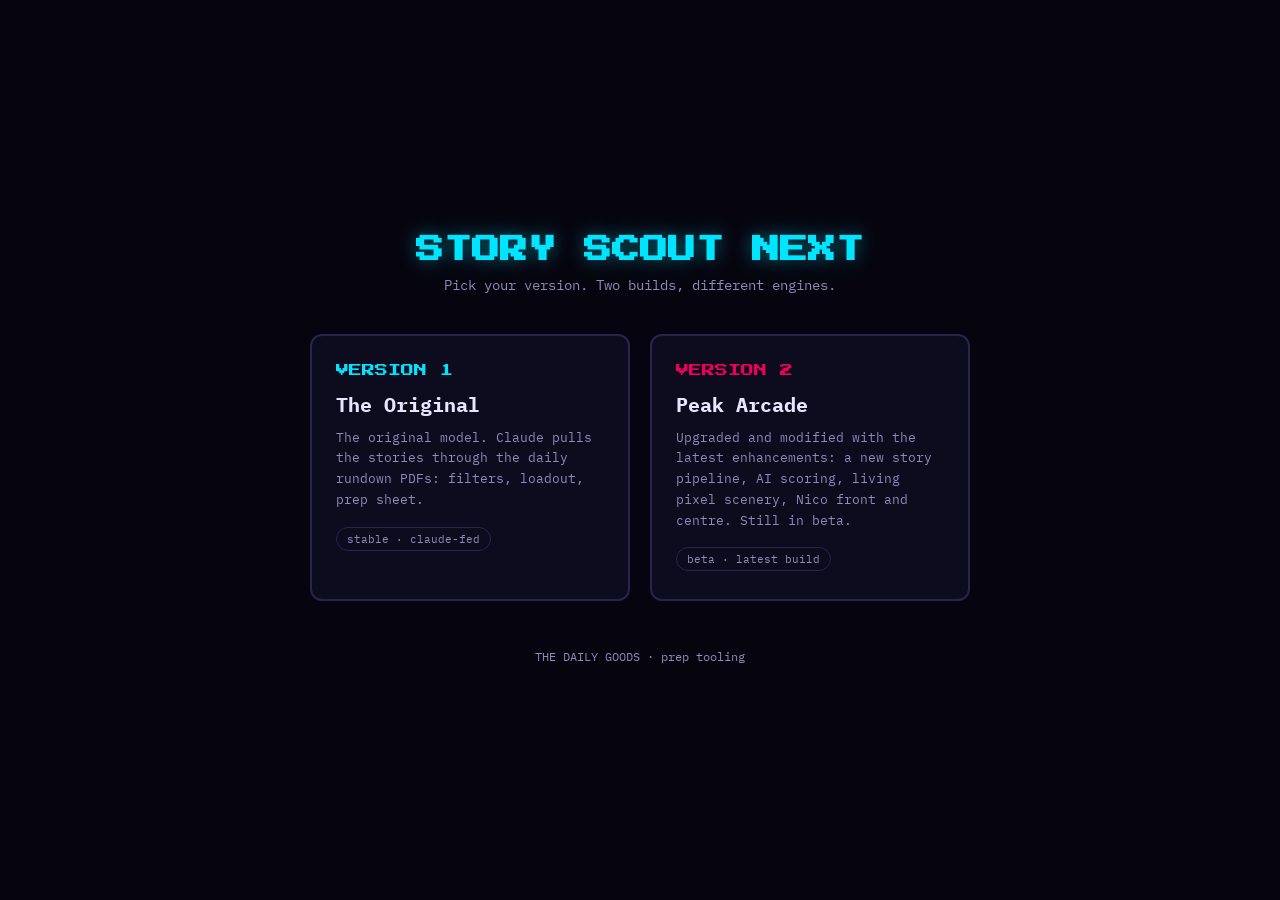
<file: index.html>
<!DOCTYPE html>
<html lang="en">
<head>
<meta charset="UTF-8" />
<meta name="viewport" content="width=device-width, initial-scale=1.0" />
<title>Story Scout Next — Pick your version</title>
<link rel="icon" href="data:image/svg+xml,%3Csvg xmlns='http://www.w3.org/2000/svg' viewBox='0 0 64 64'%3E%3Crect width='64' height='64' fill='%2306050f'/%3E%3Ctext x='50%25' y='58%25' text-anchor='middle' font-size='36' fill='%2300e5ff'%3ESS%3C/text%3E%3C/svg%3E" />
<link rel="preconnect" href="https://fonts.googleapis.com" />
<link rel="preconnect" href="https://fonts.gstatic.com" crossorigin />
<link href="https://fonts.googleapis.com/css2?family=Press+Start+2P&family=IBM+Plex+Mono:wght@400;500;600;700&display=swap" rel="stylesheet" />
<style>
  :root {
    --bg: #06050f;
    --panel: #0d0b1e;
    --border: #2a2350;
    --cyan: #00e5ff;
    --magenta: #ee005a;
    --sandy: #faae7b;
    --text: #e8e6ff;
    --muted: #8f8ab8;
  }
  * { box-sizing: border-box; margin: 0; padding: 0; }
  body {
    background: var(--bg);
    color: var(--text);
    font-family: "IBM Plex Mono", monospace;
    min-height: 100vh;
    display: flex;
    flex-direction: column;
    align-items: center;
    justify-content: center;
    padding: 24px;
  }
  h1 {
    font-family: "Press Start 2P", monospace;
    font-size: clamp(18px, 4vw, 28px);
    color: var(--cyan);
    text-align: center;
    margin-bottom: 12px;
    text-shadow: 0 0 18px rgba(0, 229, 255, .45);
  }
  .sub {
    color: var(--muted);
    text-align: center;
    margin-bottom: 40px;
    font-size: 14px;
  }
  .cards {
    display: flex;
    gap: 20px;
    flex-wrap: wrap;
    justify-content: center;
    max-width: 860px;
  }
  a.card {
    display: block;
    width: 320px;
    background: var(--panel);
    border: 2px solid var(--border);
    border-radius: 12px;
    padding: 28px 24px;
    text-decoration: none;
    color: var(--text);
    transition: transform .15s ease, border-color .15s ease, box-shadow .15s ease;
  }
  a.card:hover {
    transform: translateY(-4px);
    border-color: var(--cyan);
    box-shadow: 0 8px 32px rgba(0, 229, 255, .18);
  }
  a.card.v2:hover { border-color: var(--magenta); box-shadow: 0 8px 32px rgba(238, 0, 90, .18); }
  .ver {
    font-family: "Press Start 2P", monospace;
    font-size: 13px;
    color: var(--cyan);
    margin-bottom: 14px;
  }
  a.card.v2 .ver { color: var(--magenta); }
  a.card.fetcher:hover { border-color: var(--sandy); box-shadow: 0 8px 32px rgba(250, 174, 123, .18); }
  a.card.fetcher .ver { color: var(--sandy); }
  .card h2 { font-size: 20px; margin-bottom: 10px; }
  .card p { color: var(--muted); font-size: 13px; line-height: 1.6; }
  .tag {
    display: inline-block;
    margin-top: 16px;
    font-size: 11px;
    padding: 4px 10px;
    border: 1px solid var(--border);
    border-radius: 999px;
    color: var(--muted);
  }
  footer { margin-top: 48px; color: var(--muted); font-size: 12px; }
</style>
</head>
<body>
  <h1>STORY SCOUT NEXT</h1>
  <p class="sub">Pick your version. Two builds, different engines.</p>
  <div class="cards">
    <a class="card" href="https://jasonroti-pixel.github.io/daily-goods-rundowns/app.html">
      <div class="ver">VERSION 1</div>
      <h2>The Original</h2>
      <p>The original model. Claude pulls the stories through the daily rundown PDFs: filters, loadout, prep sheet.</p>
      <span class="tag">stable · claude-fed</span>
    </a>
    <a class="card v2" href="v2/">
      <div class="ver">VERSION 2</div>
      <h2>Peak Arcade</h2>
      <p>Upgraded and modified with the latest enhancements: a new story pipeline, AI scoring, living pixel scenery, Nico front and centre. Still in beta.</p>
      <span class="tag">beta · latest build</span>
    </a>
  </div>
  <footer>THE DAILY GOODS · prep tooling</footer>
</body>
</html>
</file>
